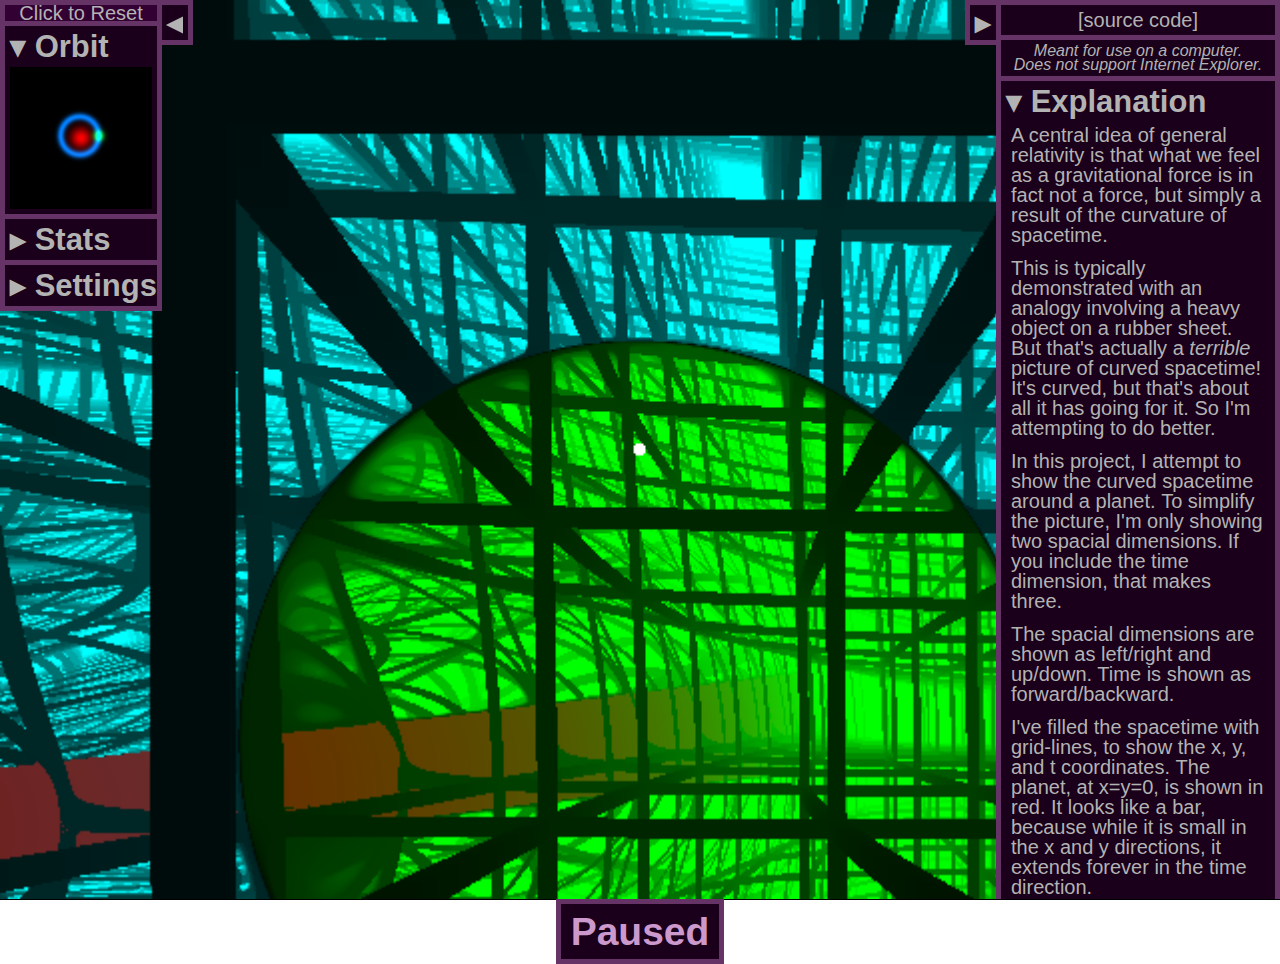
<file: simulations/curved-spacetime-main/index.html>
<html>

<head>
    <meta charset="UTF-8">
    <title>Main</title>
    <script src="main.js"></script>
</head>

<body>
    <div id="myapp"></div>
    <script>
        var app = Elm.Main.init({ flags: { window: { width: window.innerWidth - 1, height: window.innerHeight - 1 } } });

        app.ports.ready.subscribe(_ => {
            // Modified from https://developer.mozilla.org/en-US/docs/Web/API/Pointer_Lock_API

            var canvas = document.getElementById('game');

            function locked() {
                return document.pointerLockElement === canvas || document.mozPointerLockElement === canvas;
            }

            canvas.requestPointerLock = canvas.requestPointerLock || canvas.mozRequestPointerLock;
            document.exitPointerLock = document.exitPointerLock || document.mozExitPointerLock;

            canvas.addEventListener("click", _ => {
                if (locked()) {
                    document.exitPointerLock();
                } else {
                    canvas.requestPointerLock();
                }
            });

            document.addEventListener('pointerlockchange', lockChangeAlert, false);
            document.addEventListener('mozpointerlockchange', lockChangeAlert, false);

            function lockChangeAlert() {
                app.ports.onPointerLock.send(locked());
            }
        });

    </script>
</body>

</html>
</file>
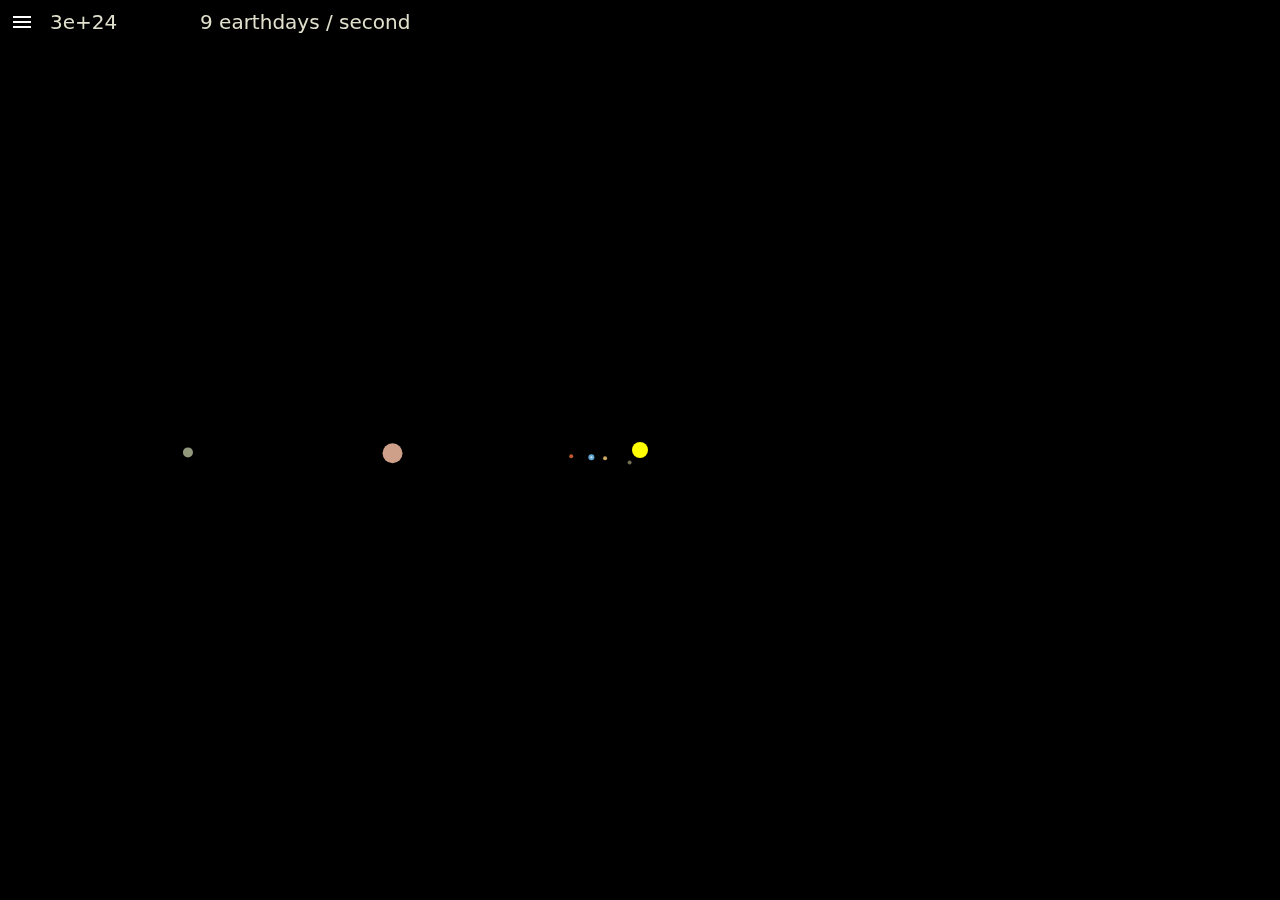
<file: simulations/orbits/index.html>
<!DOCTYPE html>
<html>
	<head>
		<meta charset="utf-8">
		<meta name="viewport" content="width=device-width, initial-scale=1.0, user-scalable=0">
		<script src="https://ajax.googleapis.com/ajax/libs/jquery/1.12.4/jquery.min.js"></script>
		<title>Orbits</title>
		<style>
		html,body {
			height: 100%;
			width: 100%;
			border: 0;
			margin:0;
			padding: 0;
		  box-sizing: border-box;
		}
		*, *:before, *:after {
		  box-sizing: inherit;
		}
		#ham{
			color:white;
			widows:;
		}
		.overlay{
			position: absolute;
			left:10px;
			font-size: 15pt;
			font-family: "sans";
			text-align: left;
			z-index: 2;
			color:#E1E1CE;
			-webkit-touch-callout: none; /* iOS Safari */
		  -webkit-user-select: none;   /* Chrome/Safari/Opera */
		  -khtml-user-select: none;    /* Konqueror */
		  -moz-user-select: none;      /* Firefox */
		  -ms-user-select: none;       /* Internet Explorer/Edge */
		  user-select: none; 
		  cursor: default;
		}
		.overlay.menu{
			top:10px;
		}
		.overlay.text{
			left: 50px;
			top:10px;
		}
		.overlay.text2{
			left: 200px;
			top:10px;
		}
		.overlay.text3{
			left: 200px;
			bottom: 10px;
			text-align: center;
			border-left: 3px solid white;
			border-right: 3px solid white;
			width: 100px;
			height: 20px;
		}
		#menuitems{display: none;}
		#canvas{
			margin: 0;
			padding: 0;
			position: absolute;
			background-color: black;
			z-index: 1;
		}
		#speed{
		}
		</style>
		<script>
			$(document).ready(function(){
		  	$('#menu').click(function(){
		      $('#menuitems').toggle();
	      });
		  });
		</script>
		<script>
		    window.addEventListener("load", function(){
		      var query = new URLSearchParams(window.location.search)
		      var elements = document.querySelectorAll('.overlay')
		      
		      if (query.get("hideui")) {
		        elements.forEach(el => {
		          el.style.cssText = "display:none;"
		        })
		      }
		    });
		</script>
	</head>
	<body id="body">

	<div id="mass" class="overlay text">3e+24</div>
	<div id="time" class="overlay text2">9 earthdays / second</div>
	<!-- <div id="scale" class="overlay text3">1 AU</div> -->
	<canvas id="canvas" width="800" height="800"></canvas>
	<div class="overlay menu">
		<img id="menu" src="assets/ham.svg">
		<div id="menuitems">
			<div>[Click and drag] - shoot planetary bodies</div>
			<div>[0-9] - set shot body mass</div>
			<div>[space] - spawn 2 new Suns</div>
			<div>[b] - spawn blackhole on mouse</div>
			<div>[+/-] - zoom map</div>
			<div>[arrow keys] - move map</div>
			<div>[p] - pause</div>
			<div>r - reset state</div>
			<br>
			<div>speed - faster speed will make orbits less accurate</div>
			<input type="range" id="speed" min="0.1" max="10" step="0.1" value="5" onChange="changespeed(this.value)"></input>
			<div>fps</div>
			<input type="number" value="45" onChange="changefps(this.value)"></input>
		</div>
	</div>
	</body>
	<script src="orbits.bundle.js"></script>
</html>
</file>
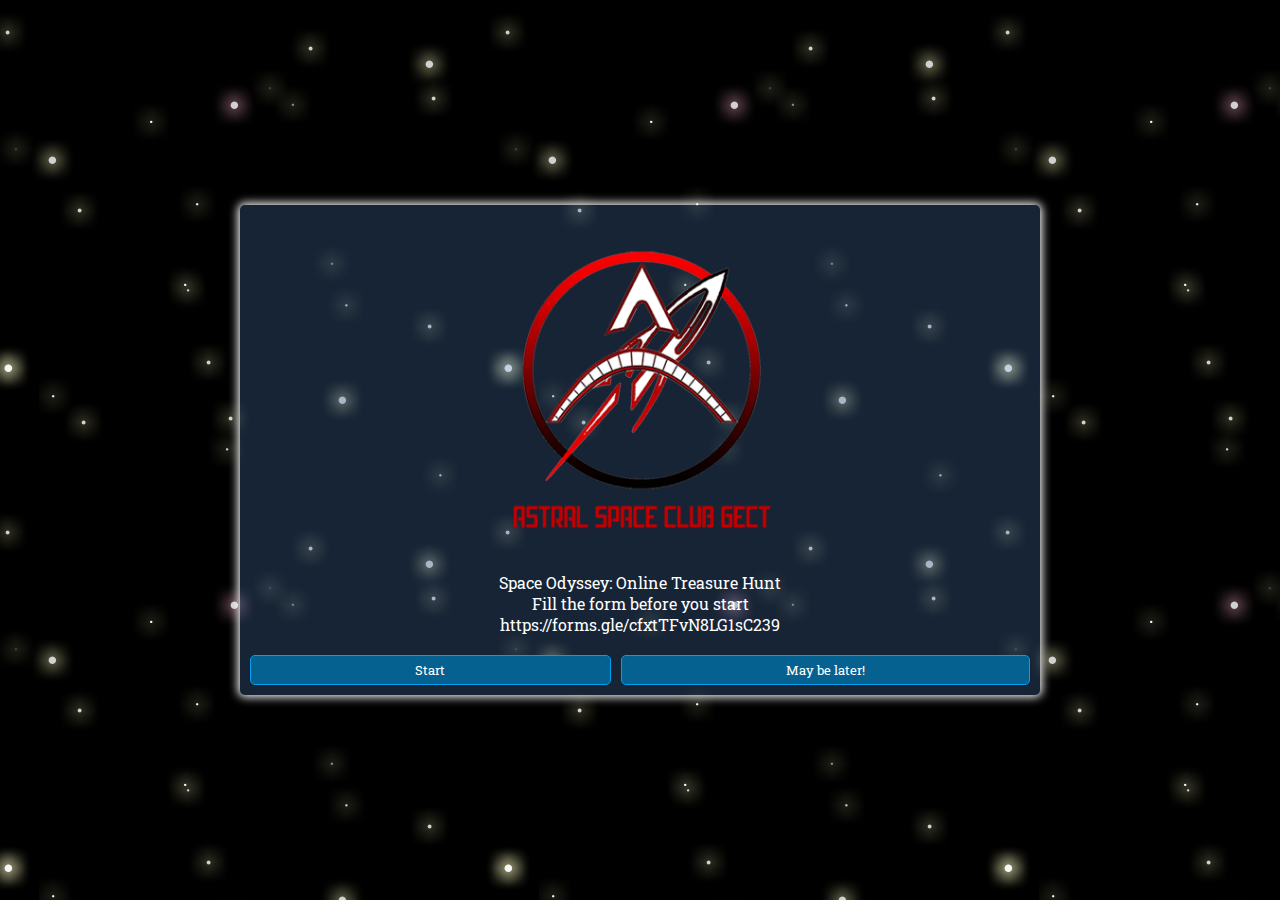
<file: SpaceOdyssey-main/SpaceOdyssey-main/index.html>
<!DOCTYPE html>
<html lang="en">

<head>
    <meta charset="UTF-8">
    <meta http-equiv="X-UA-Compatible" content="IE=edge">
    <meta name="viewport" content="width=device-width, initial-scale=1.0">
    <link rel="stylesheet" href="css/style.css">
    <script defer src="game.js"></script>
    <link rel="icon" href="images/astral1.png" type="image/gif" sizes="16x16">
    <link rel="preconnect" href="https://fonts.googleapis.com">
    <link rel="preconnect" href="https://fonts.gstatic.com" crossorigin>
    <link href="https://fonts.googleapis.com/css2?family=Roboto+Slab&display=swap" rel="stylesheet">
    <title>Treasure hunt</title>
</head>

<body>
    <div id="background"></div>
    <div id="midground"></div>
    <div id="foreground"></div>
    <div class="container">
        <div id="gap1" style="min-height: 10px;"></div>
        <div id="qpic"><img src="" alt=""></div>
        <div id="gap2" style="min-height: 20px;"></div>

        <div id="text">Text</div>
        <div id="option-buttons" class="btn-grid">
            <button class="btn">Option 1</button>
            <button class="btn">Option 2</button>
            <button class="btn">Option 3</button>
            <button class="btn">Option 4</button>
        </div>
    </div>
    
</body>

</html>
</file>
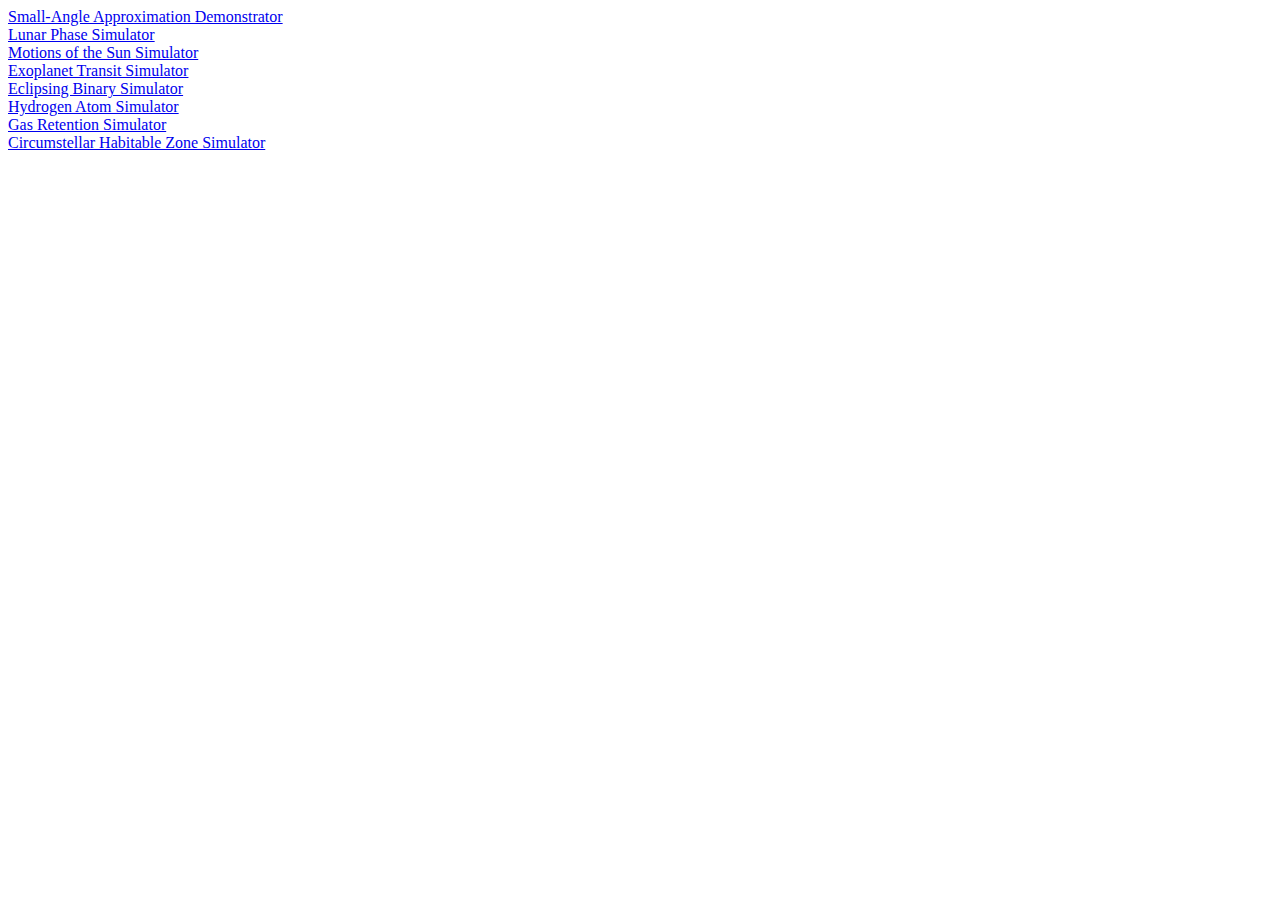
<file: simu.html>
<!DOCTYPE html>
<html lang="en">
<head>
    <meta charset="UTF-8">
    <meta name="viewport" content="width=device-width, initial-scale=1.0">
    <title>Document</title>
</head>
<body>
    <a href="astro-simulations-master/astro-simulations-master/small-angle-demo/index.html">Small-Angle Approximation Demonstrator</a><br>
    <a href="astro-simulations-master/astro-simulations-master/lunar-phase-simulator/index.html">Lunar Phase Simulator</a><br>
    <a href="astro-simulations-master/astro-simulations-master/sun-motion-simulator/index.html">Motions of the Sun Simulator</a><br>
    <a href="astro-simulations-master/astro-simulations-master/exoplanet-transit-simulator/index.html">Exoplanet Transit Simulator</a><br>
    <a href="astro-simulations-master/astro-simulations-master/eclipsing-binary-simulator/index.html">Eclipsing Binary Simulator</a><br>
    <a href="astro-simulations-master/astro-simulations-master/hydrogen-atom-simulator/index.html">Hydrogen Atom Simulator</a><br>
    <a href="astro-simulations-master/astro-simulations-master/gas-retention-simulator/index.html">Gas Retention Simulator</a><br>
    <a href="astro-simulations-master/astro-simulations-master/circumstellar-habitable-zone-simulator/index.html">Circumstellar Habitable Zone Simulator</a><br>
</body>
</html>
</file>
<file: SpaceOdyssey-main/SpaceOdyssey-main/css/style.css>
*, *::before, *::after {
    box-sizing: border-box;
    font-family: 'Roboto Slab', serif;
}

body {
    padding: 0;
    margin: 0;
    display: flex;
    justify-content: center;
    align-items: center;
    width: 100vw;
    height: 100vh;
    background-color: #333;
    /* background-image: url('../images/beautiful-shining-stars-night-sky.jpg'); */
    background-size: 100%;
}

.container {
    width: 800px;
    max-width: 80%;
    background-color: rgba(76, 119, 175, 0.3);
    padding: 10px;
    border-radius: 5px;
    box-shadow: 0 0 10px 2px;
    z-index: 1000;
    text-align: center;
    color: white;
}

.btn-grid {
    display: grid;
    grid-template-columns: repeat(2, auto);
    gap: 10px;
    margin-top: 20px;
}

.btn {
    background-color: hsl(200, 93%, 29%);
    border: 1px solid hsl(200, 99%, 47%);
    border-radius: 5px;
    padding: 5px 10px;
    color: white;
    outline: none;
}

.btn:hover {
    border-color: black;
}

@-webkit-keyframes STAR-MOVE {
	from {
		background-position: 5% 5%
	}
	to { 
		background-position: 1300% 600%
	}
}

#background {
	background: black url(../images/background.png) repeat 5% 5%;
	position: absolute;
	top: 0; left: 0; right: 0; bottom: 0;
	z-index: 100;
	
	-webkit-animation-name: STAR-MOVE;
	-webkit-animation-duration: 200s;
	-webkit-animation-timing-function: linear;
	-webkit-animation-iteration-count: infinite;
}

#midground {
	background: url(../images/midground.png) repeat 20% 20%;
	position: absolute;
	top: 0; left: 0; right: 0; bottom: 0;
	z-index: 200;
	
	-webkit-animation-name: STAR-MOVE;
	-webkit-animation-duration: 150s;
	-webkit-animation-timing-function: linear;
	-webkit-animation-iteration-count: infinite;
}

#foreground {
	background: url(../images/foreground.png) repeat 35% 35%;
	position: absolute;
	top: 0; left: 0; right: 0; bottom: 0;
	z-index: 300;
	
	-webkit-animation-name: STAR-MOVE;
	-webkit-animation-duration: 100s;
	-webkit-animation-timing-function: linear;
	-webkit-animation-iteration-count: infinite;
}
</file>
